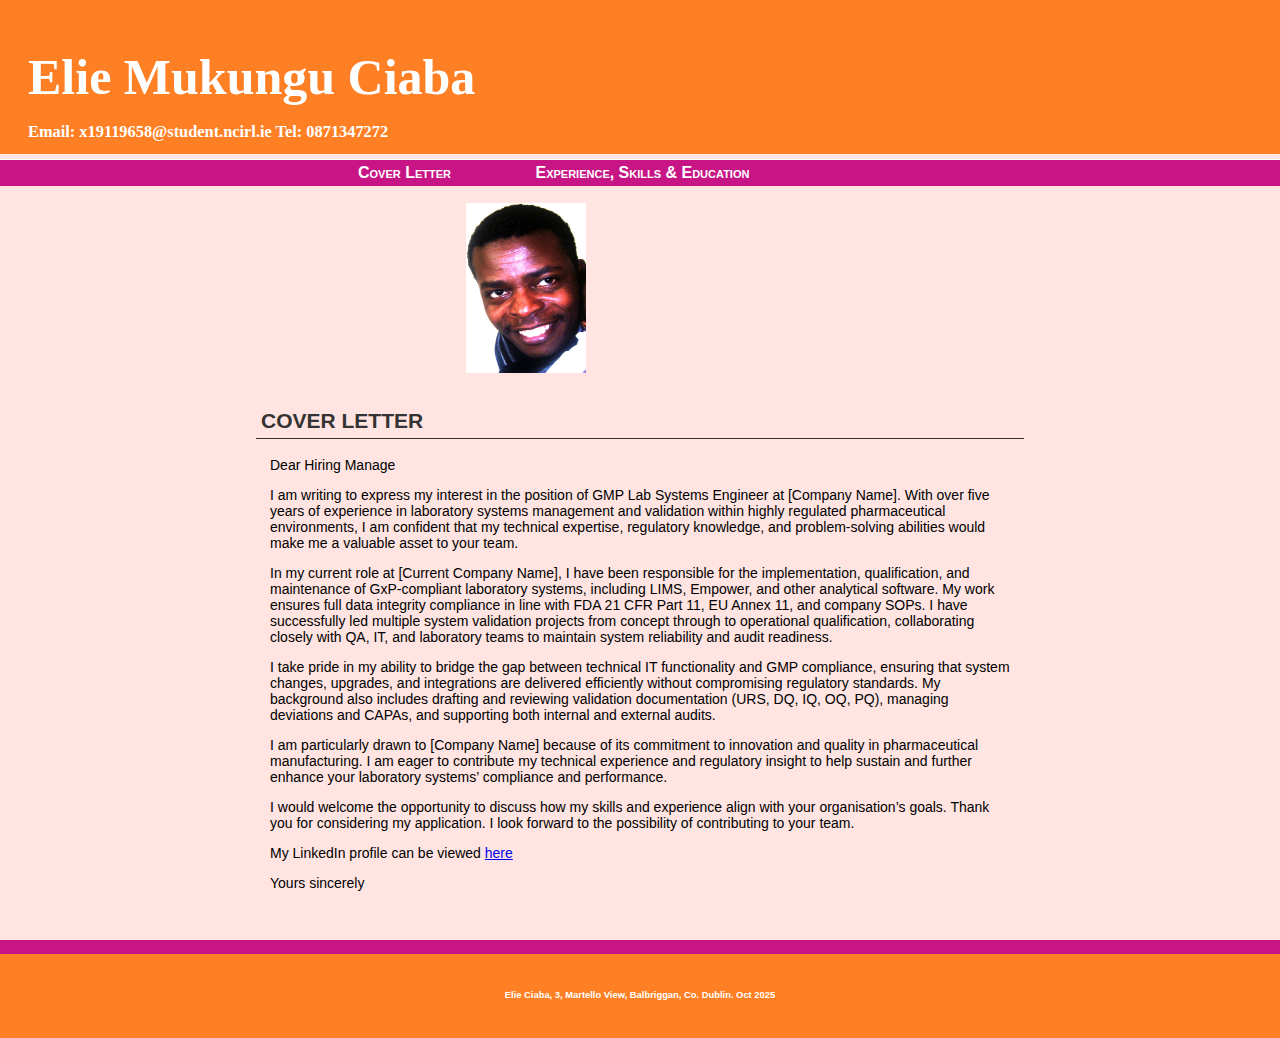
<file: index.html>
<!DOCTYPE html
  PUBLIC "-//W3C//DTD XHTML 1.0 Transitional//EN" "http://www.w3.org/TR/xhtml1/DTD/xhtml1-transitional.dtd">
<html>

<head>
  <meta http-equiv="Content-Type" content="text/html; charset=utf-8" />
  <title>Elie Mukungu Ciaba</title>
  <link rel="stylesheet" href="style.css" type="text/css" />
</head>

<body>
  <div id="header">
    <div id="head1">
      <h1>Elie Mukungu Ciaba</h1>
      <h3>Email: x19119658@student.ncirl.ie Tel: 0871347272</h3>
    </div>
    <ul id="homelink">
      <li><a href="index.html">Cover Letter</a></li>
      <li><a href="skills.html">Experience, Skills & Education</a></li>
    </ul>
  </div>
  <div id="container1">

    <img src="eliepp.JPG" width="120" height="170" alt="elie ciaba, NCI student" />
    <h2>Cover Letter</h2>
    <p>Dear Hiring Manage</p>
    <p>I am writing to express my interest in the position of GMP Lab Systems Engineer at [Company Name]. With over five
      years of experience in laboratory systems management and validation within highly regulated pharmaceutical
      environments, I am confident that my technical expertise, regulatory knowledge, and problem-solving abilities
      would make me a valuable asset to your team.</p>
    <p>In my current role at [Current Company Name], I have been responsible for the implementation, qualification, and
      maintenance of GxP-compliant laboratory systems, including LIMS, Empower, and other analytical software. My work
      ensures full data integrity compliance in line with FDA 21 CFR Part 11, EU Annex 11, and company SOPs. I have
      successfully led multiple system validation projects from concept through to operational qualification,
      collaborating closely with QA, IT, and laboratory teams to maintain system reliability and audit readiness.</p>
    <p>I take pride in my ability to bridge the gap between technical IT functionality and GMP compliance, ensuring that
      system changes, upgrades, and integrations are delivered efficiently without compromising regulatory standards. My
      background also includes drafting and reviewing validation documentation (URS, DQ, IQ, OQ, PQ), managing
      deviations and CAPAs, and supporting both internal and external audits.</p>
    <p>I am particularly drawn to [Company Name] because of its commitment to innovation and quality in pharmaceutical
      manufacturing. I am eager to contribute my technical experience and regulatory insight to help sustain and further
      enhance your laboratory systems’ compliance and performance.</p>
    <p>I would welcome the opportunity to discuss how my skills and experience align with your organisation’s goals.
      Thank you for considering my application. I look forward to the possibility of contributing to your team.</p>

    <p>My LinkedIn profile can be viewed <a href="https://www.linkedin.com/feed/">here</a></p>

    <p>Yours sincerely</p>


  </div>
  <div id="footer">
    <h6>Elie Ciaba, 3, Martello View, Balbriggan, Co. Dublin. Oct 2025<h6>
  </div>
</body>


</html>
</file>
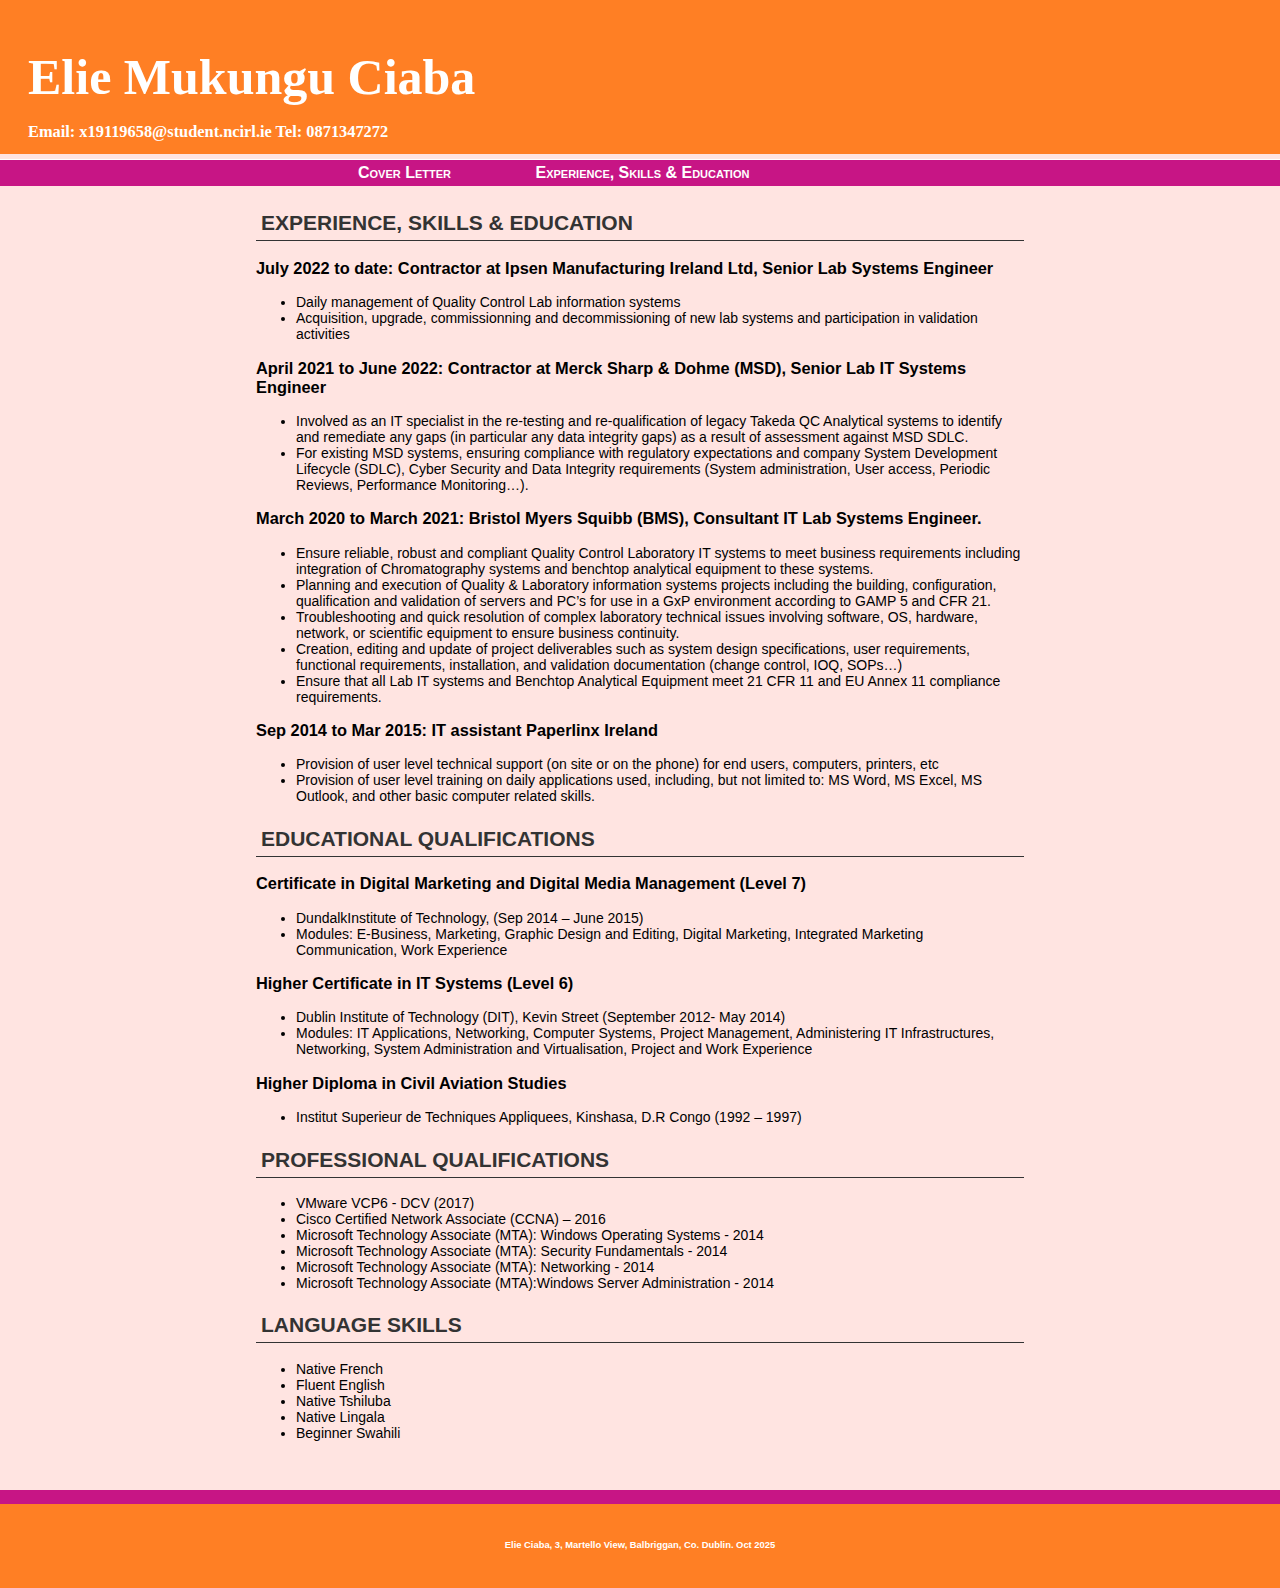
<file: skills.html>
<!DOCTYPE html
  PUBLIC "-//W3C//DTD XHTML 1.0 Transitional//EN" "http://www.w3.org/TR/xhtml1/DTD/xhtml1-transitional.dtd">
<html>

<head>
  <meta http-equiv="Content-Type" content="text/html; charset=utf-8" />
  <title>Elie Mukungu Ciaba</title>
  <link rel="stylesheet" href="style.css" type="text/css" />
</head>

<body>
  <div id="header">
    <div id="head1">
      <h1>Elie Mukungu Ciaba</h1>
      <h3>Email: x19119658@student.ncirl.ie Tel: 0871347272</h3>
    </div>
    <ul id="homelink">
      <li><a href="index.html">Cover Letter</a></li>
      <li><a href="skills.html">Experience, Skills & Education</a></li>
    </ul>
  </div>
  <div id="container1">
    <h2>Experience, Skills & Education</h2>
    <h3>July 2022 to date: Contractor at Ipsen Manufacturing Ireland Ltd, Senior Lab Systems Engineer</h3>
    <ul>
      <li>Daily management of Quality Control Lab information systems</li>
      <li>Acquisition, upgrade, commissionning and decommissioning of new lab systems and participation in validation
        activities</li>
    </ul>
    <h3>April 2021 to June 2022: Contractor at Merck Sharp & Dohme (MSD), Senior Lab IT Systems Engineer</h3>
    <ul>
      <li>Involved as an IT specialist in the re-testing and re-qualification of legacy Takeda QC Analytical systems to
        identify and remediate any gaps (in particular any data integrity gaps) as a result of assessment against MSD
        SDLC. </li>
      <li>For existing MSD systems, ensuring compliance with regulatory expectations and company System Development
        Lifecycle (SDLC), Cyber Security and Data Integrity requirements (System administration, User access, Periodic
        Reviews, Performance Monitoring…).</li>
    </ul>
    <h3>March 2020 to March 2021: Bristol Myers Squibb (BMS), Consultant IT Lab Systems Engineer.</h3>
    <ul>
      <li>Ensure reliable, robust and compliant Quality Control Laboratory IT systems to meet business requirements
        including integration of Chromatography systems and benchtop analytical equipment to these systems.</li>
      <li>Planning and execution of Quality & Laboratory information systems projects including the building,
        configuration, qualification and validation of servers and PC’s for use in a GxP environment according to GAMP 5
        and CFR 21.</li>
      <li>Troubleshooting and quick resolution of complex laboratory technical issues involving software, OS, hardware,
        network, or scientific equipment to ensure business continuity.</li>
      <li>Creation, editing and update of project deliverables such as system design specifications, user requirements,
        functional requirements, installation, and validation documentation (change control, IOQ, SOPs…)</li>
      <li>Ensure that all Lab IT systems and Benchtop Analytical Equipment meet 21 CFR 11 and EU Annex 11 compliance
        requirements.</li>
    </ul>

    <h3>Sep 2014 to Mar 2015: IT assistant Paperlinx Ireland</h3>
    <ul>
      <li>Provision of user level technical support (on site or on the phone) for end users, computers, printers, etc
      </li>
      <li>Provision of user level training on daily applications used, including, but not limited to: MS Word, MS Excel,
        MS Outlook, and other basic computer related skills.</li>
    </ul>

    <h2>Educational Qualifications</h2>
    <h3>Certificate in Digital Marketing and Digital Media Management (Level 7)</h3>
    <ul>
      <li>DundalkInstitute of Technology, (Sep 2014 – June 2015)</li>
      <li>Modules: E-Business, Marketing, Graphic Design and Editing, Digital Marketing, Integrated Marketing
        Communication,
        Work Experience</li>
    </ul>
    <h3>Higher Certificate in IT Systems (Level 6)</h3>
    <ul>
      <li>Dublin Institute of Technology (DIT), Kevin Street (September 2012- May 2014)</li>
      <li>Modules: IT Applications, Networking, Computer Systems, Project Management, Administering IT Infrastructures,
        Networking, System Administration and Virtualisation, Project and Work Experience</li>
    </ul>
    <h3>Higher Diploma in Civil Aviation Studies</h3>
    <ul>
      <li>Institut Superieur de Techniques Appliquees, Kinshasa, D.R Congo (1992 – 1997)</li>
    </ul>

    <h2>Professional Qualifications</h2>
    <ul>
      <li>VMware VCP6 - DCV (2017)</li>
      <li>Cisco Certified Network Associate (CCNA) – 2016</li>
      <li>Microsoft Technology Associate (MTA): Windows Operating Systems - 2014</li>
      <li>Microsoft Technology Associate (MTA): Security Fundamentals - 2014</li>
      <li>Microsoft Technology Associate (MTA): Networking - 2014</li>
      <li>Microsoft Technology Associate (MTA):Windows Server Administration - 2014</li>
    </ul>

    <h2>Language Skills</h2>
    <ul>
      <li>Native French</li>
      <li>Fluent English</li>
      <li>Native Tshiluba</li>
      <li>Native Lingala</li>
      <li>Beginner Swahili</li>
    </ul>

  </div>
  <div id="footer">
    <h6>Elie Ciaba, 3, Martello View, Balbriggan, Co. Dublin. Oct 2025<h6>
  </div>
</body>

</html>
</file>
<file: style.css>
@charset "utf-8";
body,td,th 
{	font-family: arial;
	font-size: 14px;}
body 
{	background-color: #ffe4e1;
	margin: 0px;	}
#head1 
{font-family: georgian;
	color:white; padding-top:20px;}

#head1 h1 
{ font-size:50px;
	text-transform: capitalize; padding: 0; margin: 0;}


#header 
{ background-color: #ff7f24; 
	color: white;margin: 0;height: 7em;padding: 2em;}

#homelink 
{ margin: 1em -60px;
	padding-top: 4px;padding-bottom: 4px;padding-left: 350px;list-style-type: none;
	font-variant:small-caps;background-color: #c71585;border-top:1px solid white;
	font-size:16px;}

#header li 
{ margin: auto;
	padding: 0 40px;display: inline;font-weight: bold;}
	
#header a:link {color:white; text-decoration:none;}     
#header a:visited {color:white;} 
#header a:hover {color:#c71585; background-color:white; } 
#header a:active {color:black;}

#container1 
{	margin: auto;
	padding:2.5em;
	width: 60%;
	}

h2 {color: #333;	padding:5px;
	border-bottom:1px solid ;	text-transform:uppercase;}

p {	margin: 1em;}

img { margin-left:15em; padding: 1em 1em 1em 0}


#footer 
{ background-color: #ff7f24; color: white; 	margin: 0; 	height: 5em;
padding-top: 1em; 	border-top:1em solid #c71585; 	clear: both; 	text-align:center;}


	/* end hide */
</file>
